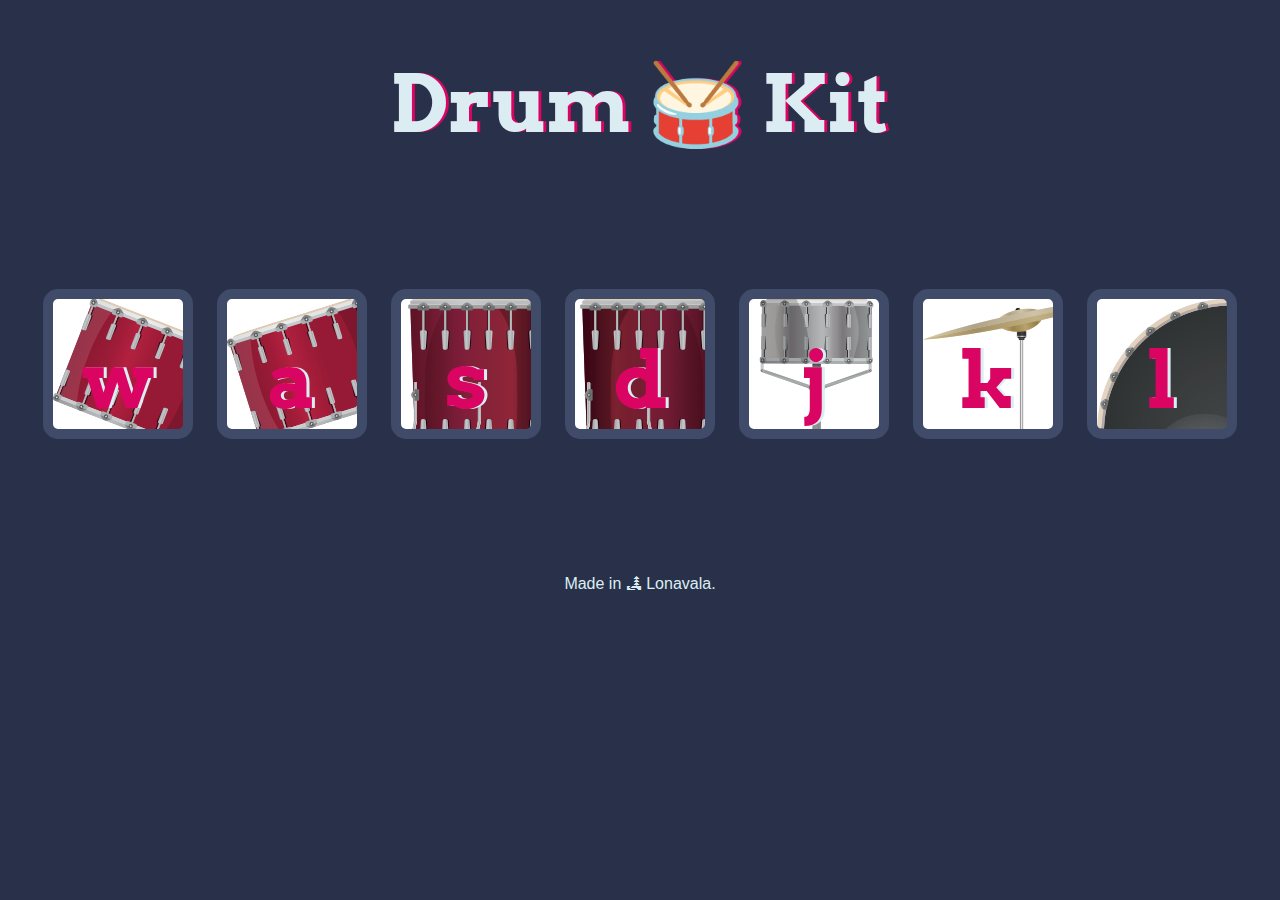
<file: Drum Kit/index.html>
<!DOCTYPE html>
<html lang="en" dir="ltr">

<head>
  <meta charset="utf-8">
  <title>Drum Kit</title>
  <link rel="stylesheet" href="styles.css">
  <link href="https://fonts.googleapis.com/css?family=Arvo" rel="stylesheet">
</head>

<body>

  <h1 id="title">Drum 🥁 Kit</h1>
  <div class="set">
    <button class="w drum">w</button>
    <button class="a drum">a</button>
    <button class="s drum">s</button>
    <button class="d drum">d</button>
    <button class="j drum">j</button>
    <button class="k drum">k</button>
    <button class="l drum">l</button>
  </div>


  <footer>
    Made in 🏞 Lonavala.
  </footer>

  <script src="./index.js"></script>
</body>

</html>
</file>
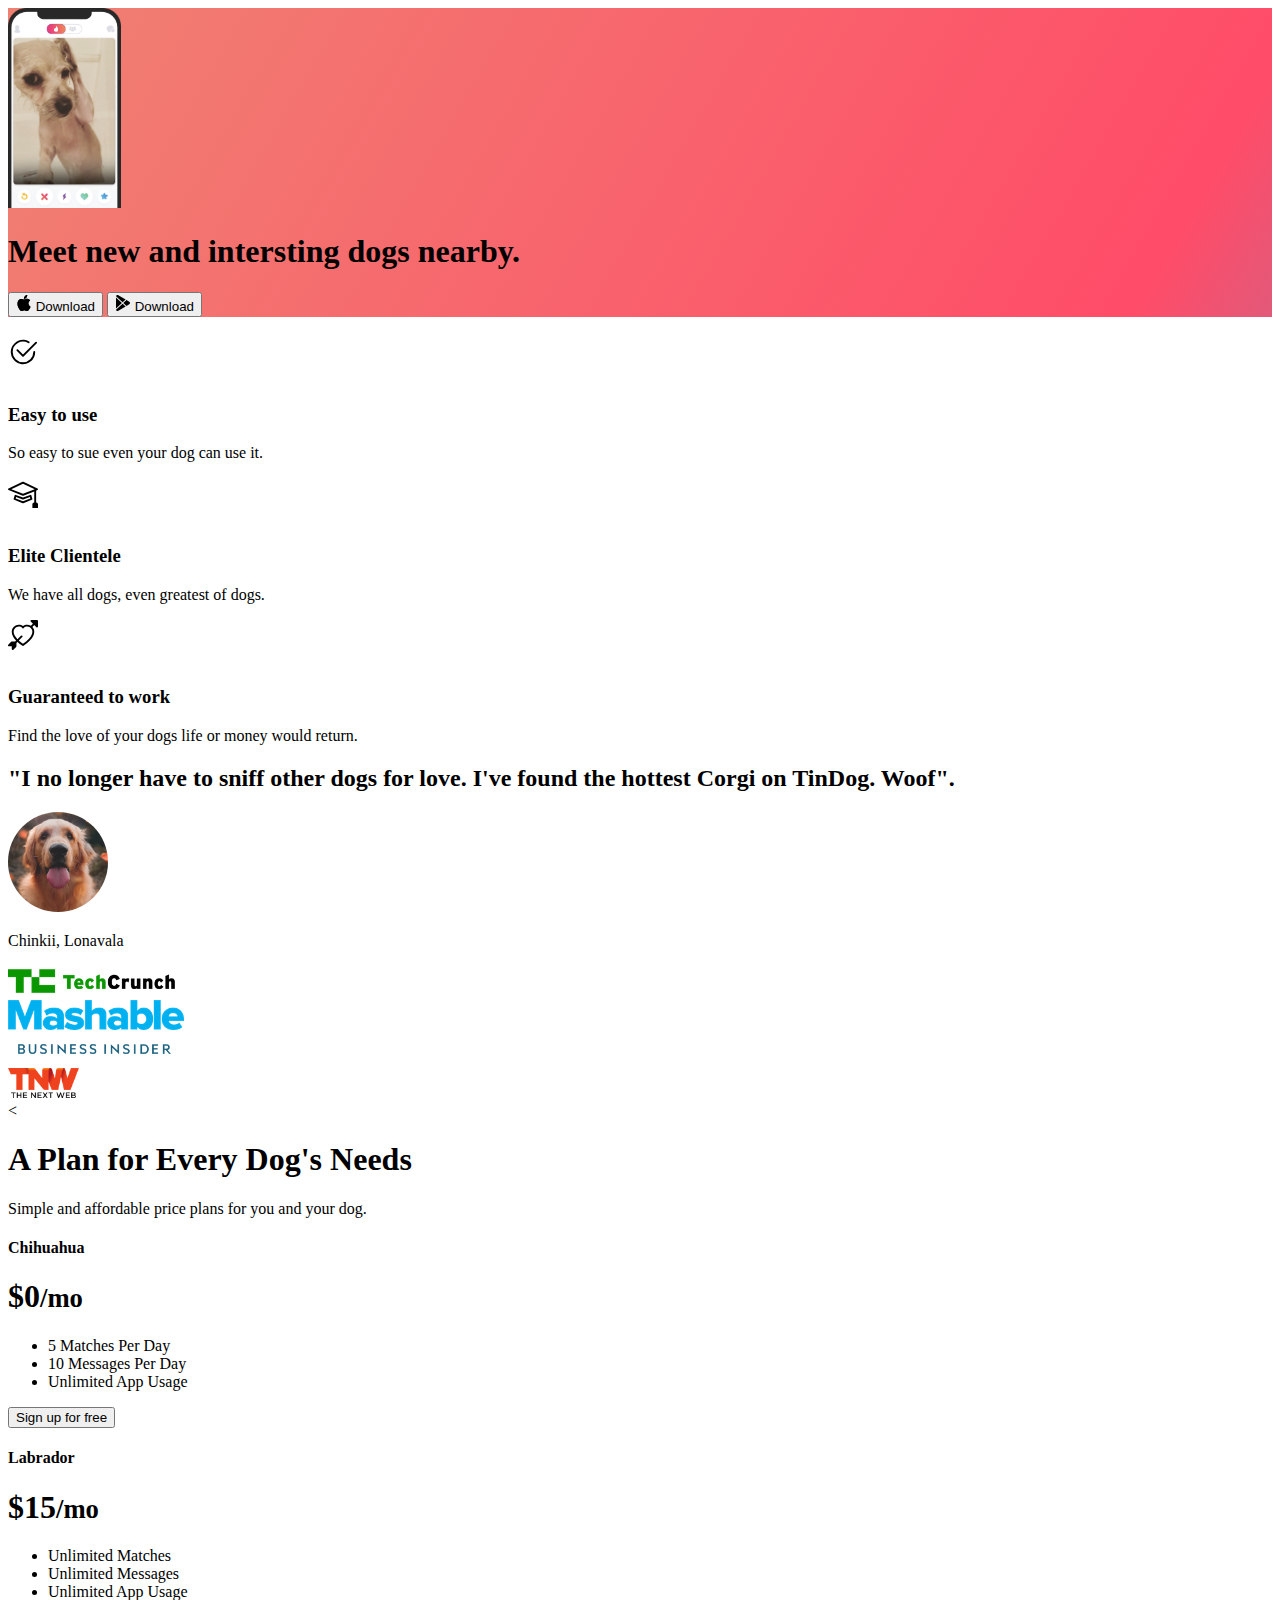
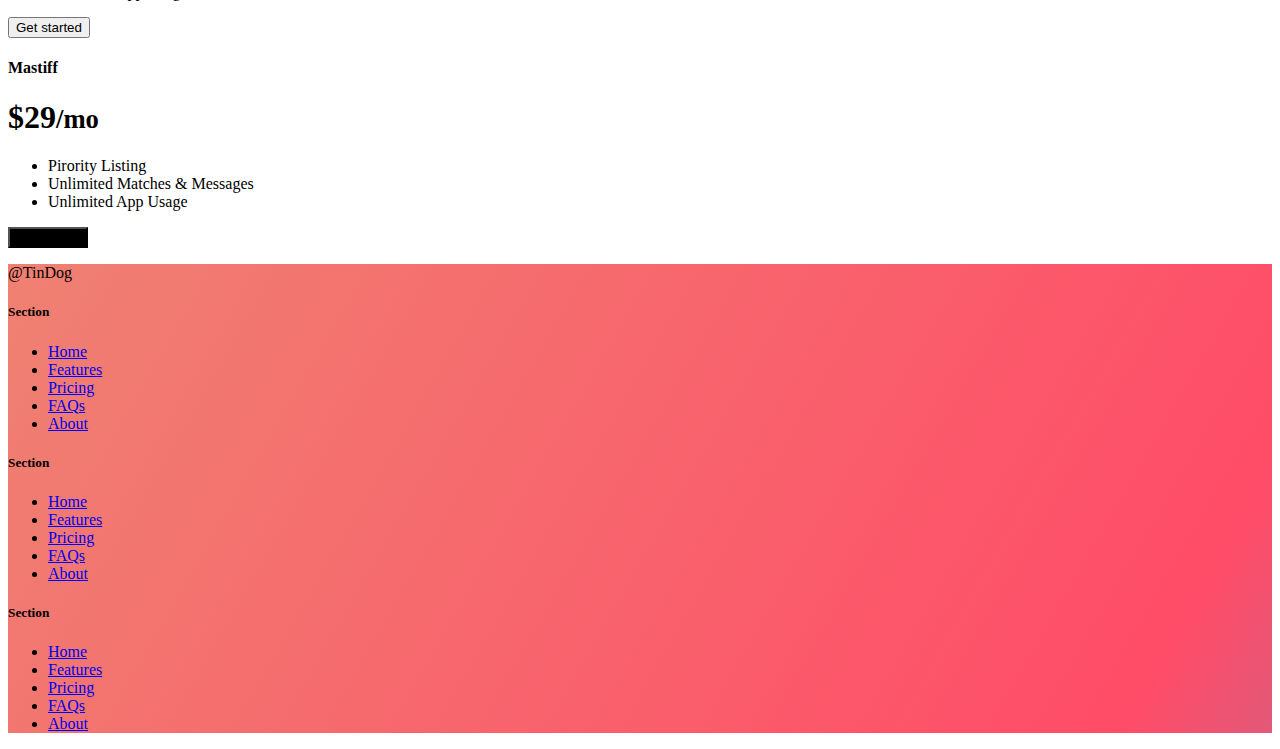
<file: TinDog Project/index.html>
<!DOCTYPE html>
<html lang="en">

<head>
  <meta charset="UTF-8">
  <meta name="viewport" content="width=device-width, initial-scale=1.0">
  <title>TinDog</title>
  <link href="https://cdn.jsdelivr.net/npm/bootstrap@5.3.2/dist/css/bootstrap.min.css" rel="stylesheet" integrity="sha384-T3c6CoIi6uLrA9TneNEoa7RxnatzjcDSCmG1MXxSR1GAsXEV/Dwwykc2MPK8M2HN" crossorigin="anonymous">
  <link rel="stylesheet" href="./css/style.css">
</head>

<body>

  <!-- Title -->
  <section id="title" class="gradient-background"><div class="container col-xxl-8 px-4 pt-5">
    <div class="row flex-lg-row-reverse align-items-center g-5 pt-5">
      <div class="col-10 col-sm-8 col-lg-6">
        <img src="./images/iphone.png" class="d-block mx-lg-auto img-fluid" alt="Bootstrap Themes" height="200" loading="lazy">
      </div>
      <div class="col-lg-6">
        <h1 class="display-5 fw-bold text-body-emphasis lh-1 mb-3">Meet new and intersting dogs nearby.</h1> 
        <div class="d-grid gap-2 d-md-flex justify-content-md-start">
          <button type="button" class="btn btn-light btn-lg px-4 me-md-2"><svg xmlns="http://www.w3.org/2000/svg" width="16" height="16" fill="currentColor" class="bi bi-apple" viewBox="0 0 16 16">
            <path d="M11.182.008C11.148-.03 9.923.023 8.857 1.18c-1.066 1.156-.902 2.482-.878 2.516s1.52.087 2.475-1.258.762-2.391.728-2.43m3.314 11.733c-.048-.096-2.325-1.234-2.113-3.422s1.675-2.789 1.698-2.854-.597-.79-1.254-1.157a3.7 3.7 0 0 0-1.563-.434c-.108-.003-.483-.095-1.254.116-.508.139-1.653.589-1.968.607-.316.018-1.256-.522-2.267-.665-.647-.125-1.333.131-1.824.328-.49.196-1.422.754-2.074 2.237-.652 1.482-.311 3.83-.067 4.56s.625 1.924 1.273 2.796c.576.984 1.34 1.667 1.659 1.899s1.219.386 1.843.067c.502-.308 1.408-.485 1.766-.472.357.013 1.061.154 1.782.539.571.197 1.111.115 1.652-.105.541-.221 1.324-1.059 2.238-2.758q.52-1.185.473-1.282"/>
            <path d="M11.182.008C11.148-.03 9.923.023 8.857 1.18c-1.066 1.156-.902 2.482-.878 2.516s1.52.087 2.475-1.258.762-2.391.728-2.43m3.314 11.733c-.048-.096-2.325-1.234-2.113-3.422s1.675-2.789 1.698-2.854-.597-.79-1.254-1.157a3.7 3.7 0 0 0-1.563-.434c-.108-.003-.483-.095-1.254.116-.508.139-1.653.589-1.968.607-.316.018-1.256-.522-2.267-.665-.647-.125-1.333.131-1.824.328-.49.196-1.422.754-2.074 2.237-.652 1.482-.311 3.83-.067 4.56s.625 1.924 1.273 2.796c.576.984 1.34 1.667 1.659 1.899s1.219.386 1.843.067c.502-.308 1.408-.485 1.766-.472.357.013 1.061.154 1.782.539.571.197 1.111.115 1.652-.105.541-.221 1.324-1.059 2.238-2.758q.52-1.185.473-1.282"/>
          </svg> Download</button>
          <button type="button" class="btn btn-outline-light btn-lg px-4"><svg xmlns="http://www.w3.org/2000/svg" width="16" height="16" fill="currentColor" class="bi bi-google-play" viewBox="0 0 16 16">
            <path d="M14.222 9.374c1.037-.61 1.037-2.137 0-2.748L11.528 5.04 8.32 8l3.207 2.96zm-3.595 2.116L7.583 8.68 1.03 14.73c.201 1.029 1.36 1.61 2.303 1.055zM1 13.396V2.603L6.846 8zM1.03 1.27l6.553 6.05 3.044-2.81L3.333.215C2.39-.341 1.231.24 1.03 1.27"/>
          </svg> Download</button>
        </div>
      </div>
    </div>
  </div>


  </section>
  <!-- Features -->
  <div class="container" mt-5>
  <div class="container px-4 py-5" id="hanging-icons">
    <h2 class="pb-2 border-bottom"></h2>
    <div class="row g-4 py-5 row-cols-1 row-cols-lg-3">
      <div class="col d-flex align-items-start">
        <div class="icon-square text-body-emphasis bg-body-secondary d-inline-flex align-items-center justify-content-center fs-4 flex-shrink-0 me-3">
          <svg xmlns="http://www.w3.org/2000/svg" height="30" fill="currentColor" class="bi bi-check2-circle"
              viewBox="0 0 16 16">
<path
                d="M2.5 8a5.5 5.5 0 0 1 8.25-4.764.5.5 0 0 0 .5-.866A6.5 6.5 0 1 0 14.5 8a.5.5 0 0 0-1 0 5.5 5.5 0 1 1-11 0z" />
<path
                d="M15.354 3.354a.5.5 0 0 0-.708-.708L8 9.293 5.354 6.646a.5.5 0 1 0-.708.708l3 3a.5.5 0 0 0 .708 0l7-7z" />
</svg>
        </div>
        <div>
          <h3 class="fs-2 text-body-emphasis">Easy to use</h3>
          <p>So easy to sue even your dog can use it.</p>
        </div>
      </div>
      <div class="col d-flex align-items-start">
        <div class="icon-square text-body-emphasis bg-body-secondary d-inline-flex align-items-center justify-content-center fs-4 flex-shrink-0 me-3">
          <svg xmlns="http://www.w3.org/2000/svg" height="30" fill="currentColor" class="bi bi-mortarboard" viewBox="0 0 16 16">
            <path d="M8.211 2.047a.5.5 0 0 0-.422 0l-7.5 3.5a.5.5 0 0 0 .025.917l7.5 3a.5.5 0 0 0 .372 0L14 7.14V13a1 1 0 0 0-1 1v2h3v-2a1 1 0 0 0-1-1V6.739l.686-.275a.5.5 0 0 0 .025-.917l-7.5-3.5ZM8 8.46 1.758 5.965 8 3.052l6.242 2.913L8 8.46Z"/>
            <path d="M4.176 9.032a.5.5 0 0 0-.656.327l-.5 1.7a.5.5 0 0 0 .294.605l4.5 1.8a.5.5 0 0 0 .372 0l4.5-1.8a.5.5 0 0 0 .294-.605l-.5-1.7a.5.5 0 0 0-.656-.327L8 10.466 4.176 9.032Zm-.068 1.873.22-.748 3.496 1.311a.5.5 0 0 0 .352 0l3.496-1.311.22.748L8 12.46l-3.892-1.556Z"/>
            </svg>
            
        </div>
        <div>
          <h3 class="fs-2 text-body-emphasis">Elite Clientele</h3>
        <p>We have all dogs, even greatest of dogs.</p>
        </div>
      </div>
      <div class="col d-flex align-items-start">
        <div class="icon-square text-body-emphasis bg-body-secondary d-inline-flex align-items-center justify-content-center fs-4 flex-shrink-0 me-3">
          <svg xmlns="http://www.w3.org/2000/svg" height="30" fill="currentColor" class="bi bi-arrow-through-heart"
          viewBox="0 0 16 16">
<path fill-rule="evenodd"
            d="M2.854 15.854A.5.5 0 0 1 2 15.5V14H.5a.5.5 0 0 1-.354-.854l1.5-1.5A.5.5 0 0 1 2 11.5h1.793l.53-.53c-.771-.802-1.328-1.58-1.704-2.32-.798-1.575-.775-2.996-.213-4.092C3.426 2.565 6.18 1.809 8 3.233c1.25-.98 2.944-.928 4.212-.152L13.292 2 12.147.854A.5.5 0 0 1 12.5 0h3a.5.5 0 0 1 .5.5v3a.5.5 0 0 1-.854.354L14 2.707l-1.006 1.006c.236.248.44.531.6.845.562 1.096.585 2.517-.213 4.092-.793 1.563-2.395 3.288-5.105 5.08L8 13.912l-.276-.182a21.86 21.86 0 0 1-2.685-2.062l-.539.54V14a.5.5 0 0 1-.146.354l-1.5 1.5Zm2.893-4.894A20.419 20.419 0 0 0 8 12.71c2.456-1.666 3.827-3.207 4.489-4.512.679-1.34.607-2.42.215-3.185-.817-1.595-3.087-2.054-4.346-.761L8 4.62l-.358-.368c-1.259-1.293-3.53-.834-4.346.761-.392.766-.464 1.845.215 3.185.323.636.815 1.33 1.519 2.065l1.866-1.867a.5.5 0 1 1 .708.708L5.747 10.96Z" />
</svg>

        </div>
        <div>
          <h3 class="fs-2 text-body-emphasis">Guaranteed to work</h3>
          <p>Find the love of your dogs life or money would return.</p>
        </div>
      </div>
    </div>
  </div>
  <section id="features">
</div>
  </section>
  <!-- Testimonial -->
  <div class="p-5 text-center bg-body-tertiary">
    <div class="container py-5">
      <h2 class="text-body-emphasis">"I no longer have to sniff other dogs for love. I've found the hottest Corgi on TinDog. Woof".</h2>
      <img class="profile-img" src="./images/dog-img.jpg" mt-5 alt="Dog" >
      <p class="col-lg-8 mx-auto lead" mt-2>
        Chinkii, Lonavala
      </p>
    </div>
    <div class="container">
      <div class="row">
        <div class="col-lg-3 col-sm-2">
          <img src="./images/techcrunch.png" alt="" height="30px">
        </div>
        <div class="col-lg-3 col-sm-2">
          <img src="./images/mashable.png" alt="" height="30px">
        </div>
        <div class="col-lg-3 col-sm-2">
          <img src="./images/bizinsider.png" alt="" height="30px">
        </div>
        <div class="col-lg-3 col-sm-2">
          <img src="./images/tnw.png" alt="" height="30px">
        </div>
      </div>
    </div>
  </div>
  <section id="testimonial">

  </section>
  <!-- Pricing -->
  <div class="container py-3">
    <header>
      <
  
      <div class="pricing-header p-3 pb-md-4 mx-auto text-center">
        <h1 class="display-4 fw-normal text-body-emphasis">A Plan for Every Dog's Needs</h1>
        <p class="fs-5 text-body-secondary">Simple and affordable price plans for you and your dog.</p>
      </div>
    </header>
  
    <main>
      <div class="row row-cols-1 row-cols-md-3 mb-3 text-center">
        <div class="col">
          <div class="card mb-4 rounded-3 shadow-sm">
            <div class="card-header py-3">
              <h4 class="my-0 fw-normal">Chihuahua</h4>
            </div>
            <div class="card-body">
              <h1 class="card-title pricing-card-title">$0<small class="text-body-secondary fw-light">/mo</small></h1>
              <ul class="list-unstyled mt-3 mb-4">
                <li>5 Matches Per Day</li>
                <li>10 Messages Per Day</li>
                <li>Unlimited App Usage</li>
              </ul>
              <button type="button" class="w-100 btn btn-lg btn-outline-dark">Sign up for free</button>
            </div>
          </div>
        </div>
        <div class="col">
          <div class="card mb-4 rounded-3 shadow-sm">
            <div class="card-header py-3">
              <h4 class="my-0 fw-normal">Labrador      </h4>
            </div>
            <div class="card-body">
              <h1 class="card-title pricing-card-title">$15<small class="text-body-secondary fw-light">/mo</small></h1>
              <ul class="list-unstyled mt-3 mb-4">
                <li>Unlimited Matches</li>
                <li>Unlimited Messages</li>
                <li>Unlimited App Usage</li>
              </ul>
              <button type="button" class="w-100 btn btn-lg btn-dark">Get started</button>
            </div>
          </div>
        </div>
        <div class="col">
          <div class="card mb-4 rounded-3 shadow-sm border-primary">
            <div class="card-header py-3 text-bg-dark border-primary">
              <h4 class="my-0 fw-normal">Mastiff</h4>
            </div>
            <div class="card-body">
              <h1 class="card-title pricing-card-title">$29<small class="text-body-secondary fw-light">/mo</small></h1>
              <ul class="list-unstyled mt-3 mb-4">
                <li>Pirority Listing</li>
                <li>Unlimited Matches & Messages</li>
                <li>Unlimited App Usage</li>
              </ul>
              <button type="button" class="w-100 btn btn-lg btn-dark" style="background-color:black">Contact us</button>
            </div>
          </div>
        </div>
      </div>
    </main>
  
    
  </div>
  <section id="pricing">

  </section>
  <!-- Footer -->
  <section id="footer" class="gradient-background">
    <div class="container">
      <footer class="row row-cols-1 row-cols-sm-2 row-cols-md-5 py-5 my-5">
        <div class="col mb-3">
        
          <p class="text-body-secondary">@TinDog</p>
        </div>
    
        <div class="col mb-3">
    
        </div>
    
        <div class="col mb-3">
          <h5>Section</h5>
          <ul class="nav flex-column">
            <li class="nav-item mb-2"><a href="#" class="nav-link p-0 text-body-secondary">Home</a></li>
            <li class="nav-item mb-2"><a href="#" class="nav-link p-0 text-body-secondary">Features</a></li>
            <li class="nav-item mb-2"><a href="#" class="nav-link p-0 text-body-secondary">Pricing</a></li>
            <li class="nav-item mb-2"><a href="#" class="nav-link p-0 text-body-secondary">FAQs</a></li>
            <li class="nav-item mb-2"><a href="#" class="nav-link p-0 text-body-secondary">About</a></li>
          </ul>
        </div>
    
        <div class="col mb-3">
          <h5>Section</h5>
          <ul class="nav flex-column">
            <li class="nav-item mb-2"><a href="#" class="nav-link p-0 text-body-secondary">Home</a></li>
            <li class="nav-item mb-2"><a href="#" class="nav-link p-0 text-body-secondary">Features</a></li>
            <li class="nav-item mb-2"><a href="#" class="nav-link p-0 text-body-secondary">Pricing</a></li>
            <li class="nav-item mb-2"><a href="#" class="nav-link p-0 text-body-secondary">FAQs</a></li>
            <li class="nav-item mb-2"><a href="#" class="nav-link p-0 text-body-secondary">About</a></li>
          </ul>
        </div>
    
        <div class="col mb-3">
          <h5>Section</h5>
          <ul class="nav flex-column">
            <li class="nav-item mb-2"><a href="#" class="nav-link p-0 text-body-secondary">Home</a></li>
            <li class="nav-item mb-2"><a href="#" class="nav-link p-0 text-body-secondary">Features</a></li>
            <li class="nav-item mb-2"><a href="#" class="nav-link p-0 text-body-secondary">Pricing</a></li>
            <li class="nav-item mb-2"><a href="#" class="nav-link p-0 text-body-secondary">FAQs</a></li>
            <li class="nav-item mb-2"><a href="#" class="nav-link p-0 text-body-secondary">About</a></li>
          </ul>
        </div>
      </footer>
    </div>


  </section>
  <script src="https://cdn.jsdelivr.net/npm/bootstrap@5.3.2/dist/js/bootstrap.bundle.min.js" integrity="sha384-C6RzsynM9kWDrMNeT87bh95OGNyZPhcTNXj1NW7RuBCsyN/o0jlpcV8Qyq46cDfL" crossorigin="anonymous"></script>
</body>

</html>
</file>
<file: Drum Kit/styles.css>
body {
  text-align: center;
  background-color: #283149;
}

h1 {
  font-size: 5rem;
  color: #DBEDF3;
  font-family: "Arvo", cursive;
  text-shadow: 3px 0 #DA0463;

}

footer {
  color: #DBEDF3;
  font-family: sans-serif;
}

.w {
  background-image: url(./images/tom1.png);
}

.a {
  background-image: url(./images/tom2.png);
}

.s {
  background-image:  url(./images/tom3.png);
}

.d {
  background-image: url(./images/tom4.png);
}

.j {

  background-image: url(./images/snare.png);
}
.k {
  background-image: url(./images/crash.png);

}

.l {
  background-image: url(./images/kick.png);
}

.set {
  margin: 10% auto;
}

.game-over {
  background-color: red;
  opacity: 0.8;
}

.pressed {
  box-shadow: 0 3px 4px 0 #DBEDF3;
  opacity: 0.5;
}

.red {
  color: red;
}

.drum {
  outline: none;
  border: 10px solid #404B69;
  font-size: 5rem;
  font-family: 'Arvo', cursive;
  line-height: 2;
  font-weight: 900;
  color: #DA0463;
  text-shadow: 3px 0 #DBEDF3;
  border-radius: 15px;
  display: inline-block;
  width: 150px;
  height: 150px;
  text-align: center;
  margin: 10px;
  background-color: white;
}
</file>
<file: TinDog Project/css/style.css>
.gradient-background {
  background: linear-gradient(300deg, #00bfff, #ff4c68, #ef8172);
  background-size: 180% 180%;
  animation: gradient-animation 18s ease infinite;
}

@keyframes gradient-animation {
  0% {
    background-position: 0% 50%;
  }
  50% {
    background-position: 100% 50%;
  }
  100% {
    background-position: 0% 50%;
  }
}

.icon-square {
  width: 3rem;
  height: 3rem;
  border-radius: 0.75rem;
}

.profile-img {
  height: 100px;
  border-radius: 50%;
}

.icon-square {
  width: 3rem;
  height: 3rem;
  border-radius: 0.75rem;
}

.profile-img{
  height: 100px;
  border-radius: 50%;
}


.logo-img{
  height: 30px;
}
</file>
